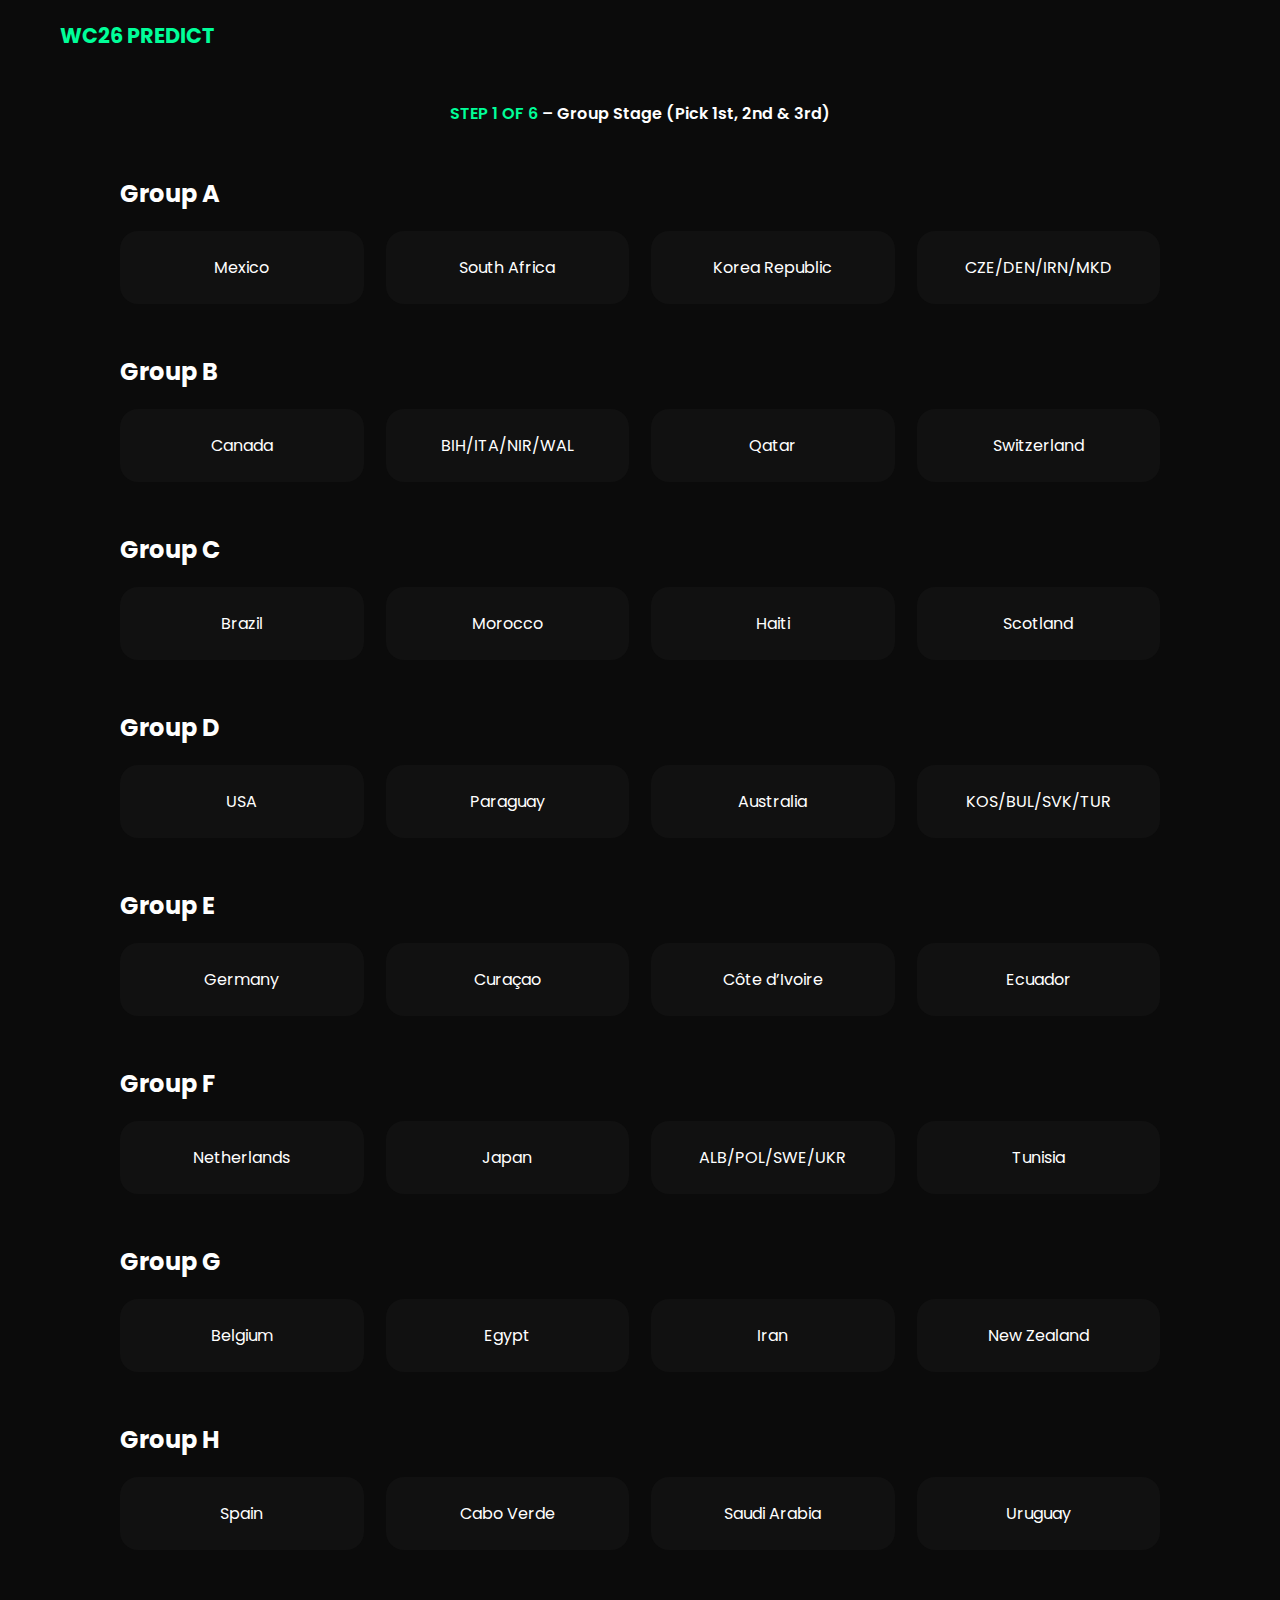
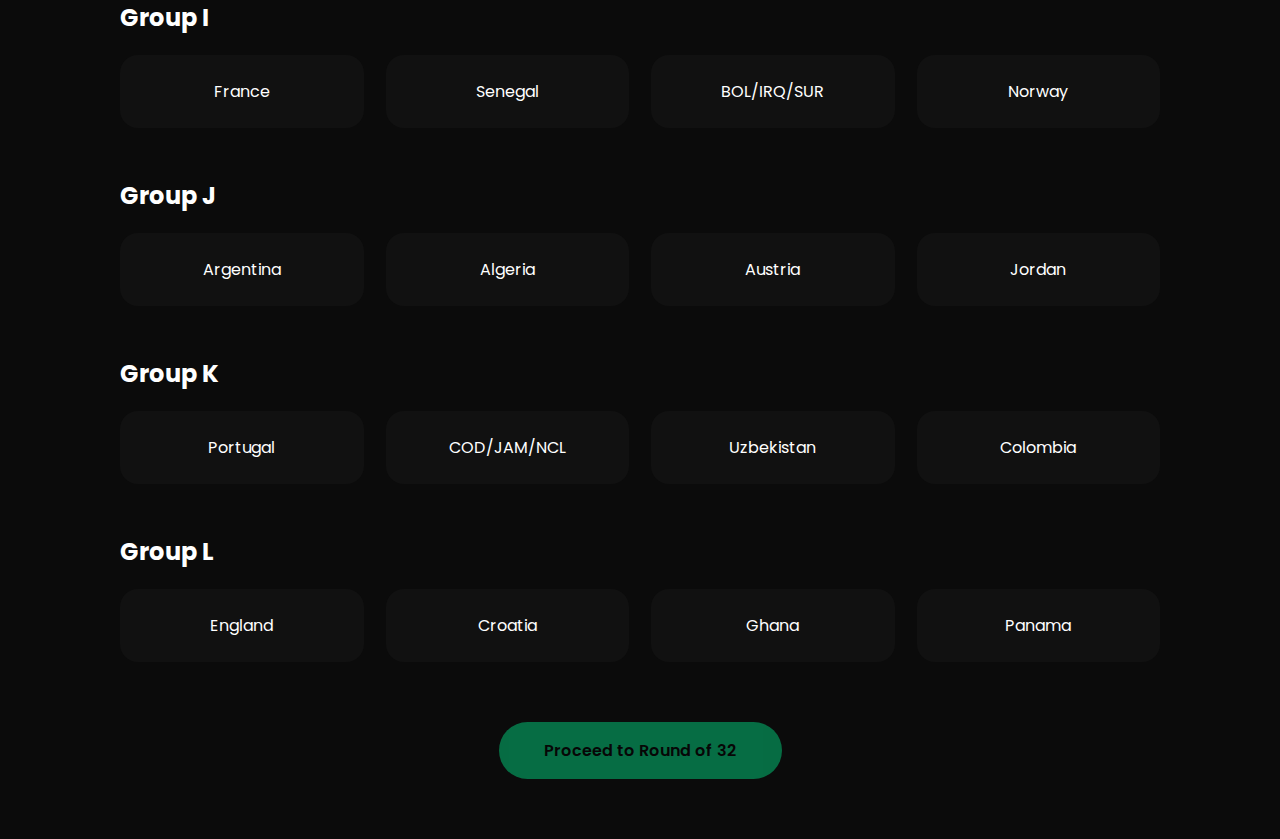
<file: index.html>
<!DOCTYPE html>
<html lang="en">
<head>
<meta charset="UTF-8">
<title>WC 2026 Group Predictions</title>
<meta name="viewport" content="width=device-width, initial-scale=1.0">

<link href="https://fonts.googleapis.com/css2?family=Poppins:wght@400;600;700&display=swap" rel="stylesheet">

<style>
*{
  margin:0; padding:0; box-sizing:border-box;
  font-family:'Poppins',sans-serif;
}

body{
  background:#0b0b0b;
  color:#fff;
}

nav{
  padding:20px 60px;
  background:#0b0b0b;
  position:sticky;
  top:0;
  z-index:10;
}

.logo{
  color:#00ff99;
  font-size:1.3rem;
  font-weight:700;
}

.progress{
  text-align:center;
  margin:30px 0;
  font-weight:600;
}
.progress span{ color:#00ff99; }

.group{
  max-width:1100px;
  margin:50px auto;
  padding:0 30px;
}

.group h2{ margin-bottom:20px; }

.teams{
  display:grid;
  grid-template-columns:repeat(auto-fit,minmax(220px,1fr));
  gap:22px;
}

.team{
  background:#111;
  padding:22px;
  border-radius:18px;
  text-align:center;
  cursor:pointer;
  position:relative;
  border:2px solid transparent;
  transition:0.3s;
}

.team:hover{ transform:translateY(-6px); }

.rank{
  position:absolute;
  top:12px;
  right:12px;
  padding:5px 10px;
  border-radius:20px;
  font-size:0.7rem;
  font-weight:600;
}

.first{
  border-color:#ffd700;
  box-shadow:0 0 15px #ffd700;
}
.first .rank{ background:#ffd700; color:#000; }

.second{
  border-color:#c0c0c0;
  box-shadow:0 0 15px #c0c0c0;
}
.second .rank{ background:#c0c0c0; color:#000; }

.third{
  border-color:#cd7f32;
  box-shadow:0 0 15px #cd7f32;
}
.third .rank{ background:#cd7f32; color:#000; }

.next-btn{
  display:block;
  margin:60px auto;
  padding:16px 45px;
  font-size:1rem;
  font-weight:600;
  background:#00ff99;
  color:#000;
  border:none;
  border-radius:40px;
  opacity:0.4;
  cursor:not-allowed;
  transition:0.3s;
}
.next-btn.active{
  opacity:1;
  cursor:pointer;
  box-shadow:0 0 20px #00ff99;
}
</style>
</head>

<body>

<nav>
  <div class="logo">WC26 PREDICT</div>
</nav>

<div class="progress">
  <span>STEP 1 OF 6</span> – Group Stage (Pick 1st, 2nd & 3rd)
</div>

<div id="groups"></div>

<button id="nextBtn" class="next-btn">Proceed to Round of 32</button>

<script>
const groupData={
A:["Mexico","South Africa","Korea Republic","CZE/DEN/IRN/MKD"],
B:["Canada","BIH/ITA/NIR/WAL","Qatar","Switzerland"],
C:["Brazil","Morocco","Haiti","Scotland"],
D:["USA","Paraguay","Australia","KOS/BUL/SVK/TUR"],
E:["Germany","Curaçao","Côte d’Ivoire","Ecuador"],
F:["Netherlands","Japan","ALB/POL/SWE/UKR","Tunisia"],
G:["Belgium","Egypt","Iran","New Zealand"],
H:["Spain","Cabo Verde","Saudi Arabia","Uruguay"],
I:["France","Senegal","BOL/IRQ/SUR","Norway"],
J:["Argentina","Algeria","Austria","Jordan"],
K:["Portugal","COD/JAM/NCL","Uzbekistan","Colombia"],
L:["England","Croatia","Ghana","Panama"]
};

const container=document.getElementById("groups");

Object.entries(groupData).forEach(([group,teams])=>{
  const section=document.createElement("div");
  section.className="group";
  section.dataset.group=group;
  section.dataset.complete=false;
  section.innerHTML=`<h2>Group ${group}</h2><div class="teams"></div>`;
  const box=section.querySelector(".teams");

  const ranks={ first:null, second:null, third:null };

  teams.forEach(team=>{
    const card=document.createElement("div");
    card.className="team";
    card.innerHTML=`<div>${team}</div>`;

    card.onclick=()=>{
      if(!ranks.first){
        assign(card,"first","1st");
      }else if(!ranks.second && card!==ranks.first){
        assign(card,"second","2nd");
      }else if(!ranks.third && card!==ranks.first && card!==ranks.second){
        assign(card,"third","3rd");
      }else{
        reset(card);
      }
      section.dataset.complete=Object.values(ranks).every(v=>v);
      checkAll();
    };

    function assign(el,rank,label){
      if(ranks[rank]) reset(ranks[rank]);
      el.classList.add(rank);
      el.insertAdjacentHTML("beforeend",`<div class="rank">${label}</div>`);
      ranks[rank]=el;
    }

    function reset(el){
      ["first","second","third"].forEach(r=>{
        if(ranks[r]===el) ranks[r]=null;
      });
      el.className="team";
      const badge=el.querySelector(".rank");
      if(badge) badge.remove();
    }

    box.appendChild(card);
  });

  container.appendChild(section);
});

function checkAll(){
  const completed=document.querySelectorAll('[data-complete="true"]').length;
  const btn=document.getElementById("nextBtn");
  if(completed===12){
    btn.classList.add("active");
    btn.disabled=false;
  }
}
</script>

</body>
</html>
</file>
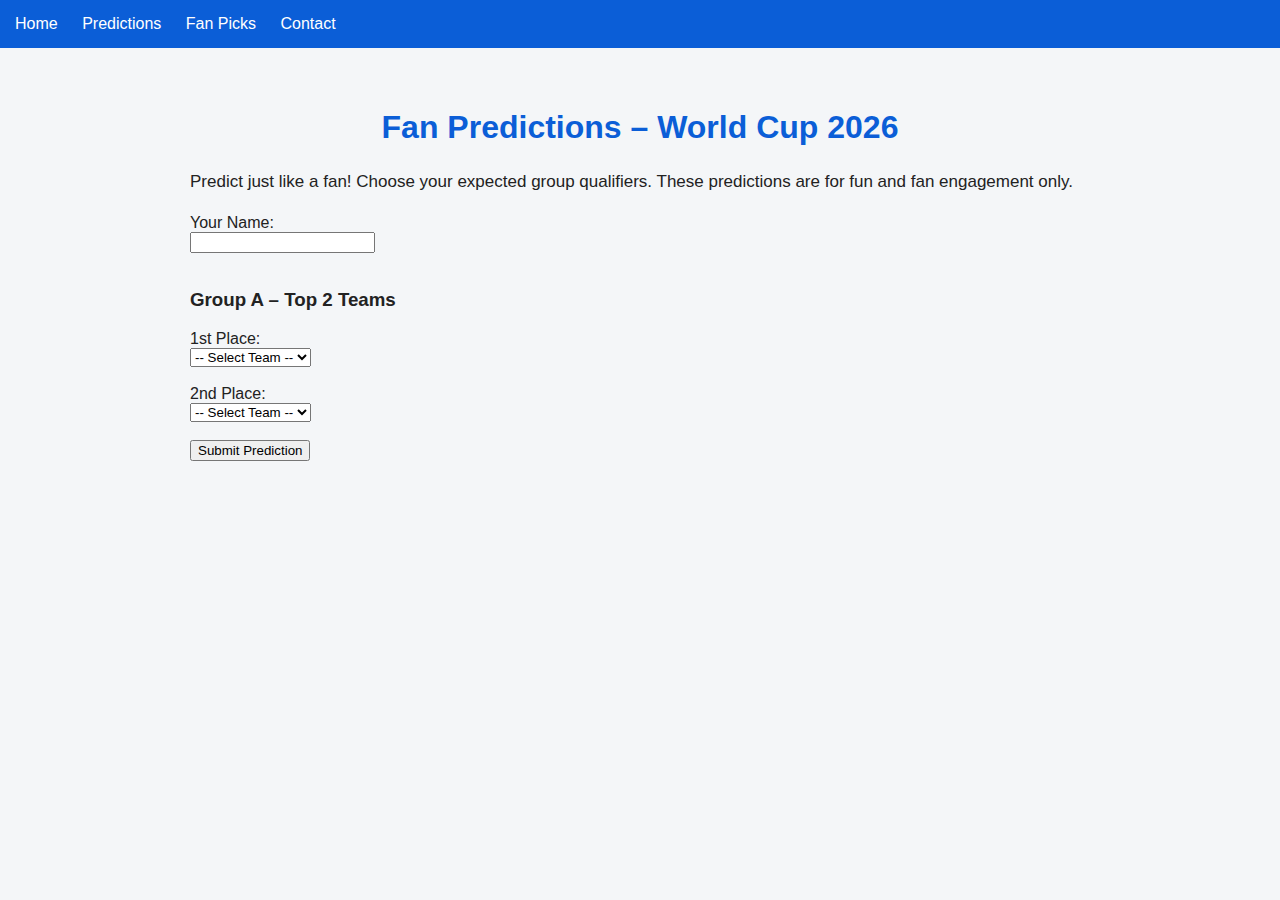
<file: fan-prediction.html>
<!DOCTYPE html>
<html lang="en">
<head>
    <meta charset="UTF-8">
    <title>Fan Predictions | WC2026 Hub</title>
    <meta name="viewport" content="width=device-width, initial-scale=1.0">
    <link rel="stylesheet" href="style.css">
</head>
<body>

    <nav style="background:#0b5ed7; padding:15px;">
        <a href="index.html" style="color:white; margin-right:20px; text-decoration:none;">Home</a>
        <a href="predictions.html" style="color:white; margin-right:20px; text-decoration:none;">Predictions</a>
        <a href="fan-prediction.html" style="color:white; margin-right:20px; text-decoration:none;">Fan Picks</a>
        <a href="contact.html" style="color:white; text-decoration:none;">Contact</a>
    </nav>

    <div class="container">

        <h1>Fan Predictions – World Cup 2026</h1>

        <p>
            Predict just like a fan! Choose your expected group qualifiers.
            These predictions are for fun and fan engagement only.
        </p>

        <form id="predictionForm">

            <label>Your Name:</label><br>
            <input type="text" id="username" required><br><br>

            <h3>Group A – Top 2 Teams</h3>

            <label>1st Place:</label><br>
            <select id="groupA1" required>
                <option value="">-- Select Team --</option>
                <option>Argentina</option>
                <option>France</option>
                <option>Brazil</option>
                <option>Germany</option>
            </select><br><br>

            <label>2nd Place:</label><br>
            <select id="groupA2" required>
                <option value="">-- Select Team --</option>
                <option>Argentina</option>
                <option>France</option>
                <option>Brazil</option>
                <option>Germany</option>
            </select><br><br>

            <button type="submit">Submit Prediction</button>

        </form>

        <p id="result" style="margin-top:20px; font-weight:bold;"></p>

    </div>

    <script>
        document.getElementById("predictionForm").addEventListener("submit", function(e) {
            e.preventDefault();

            const name = document.getElementById("username").value;
            const team1 = document.getElementById("groupA1").value;
            const team2 = document.getElementById("groupA2").value;

            if (team1 === team2) {
                alert("Please choose two different teams.");
                return;
            }

            localStorage.setItem("fanName", name);
            localStorage.setItem("groupA", team1 + ", " + team2);

            document.getElementById("result").innerText =
                "Thanks " + name + "! Your Group A prediction has been saved.";
        });
    </script>
    <!-- redeploy -->

</body>
</html>
</file>
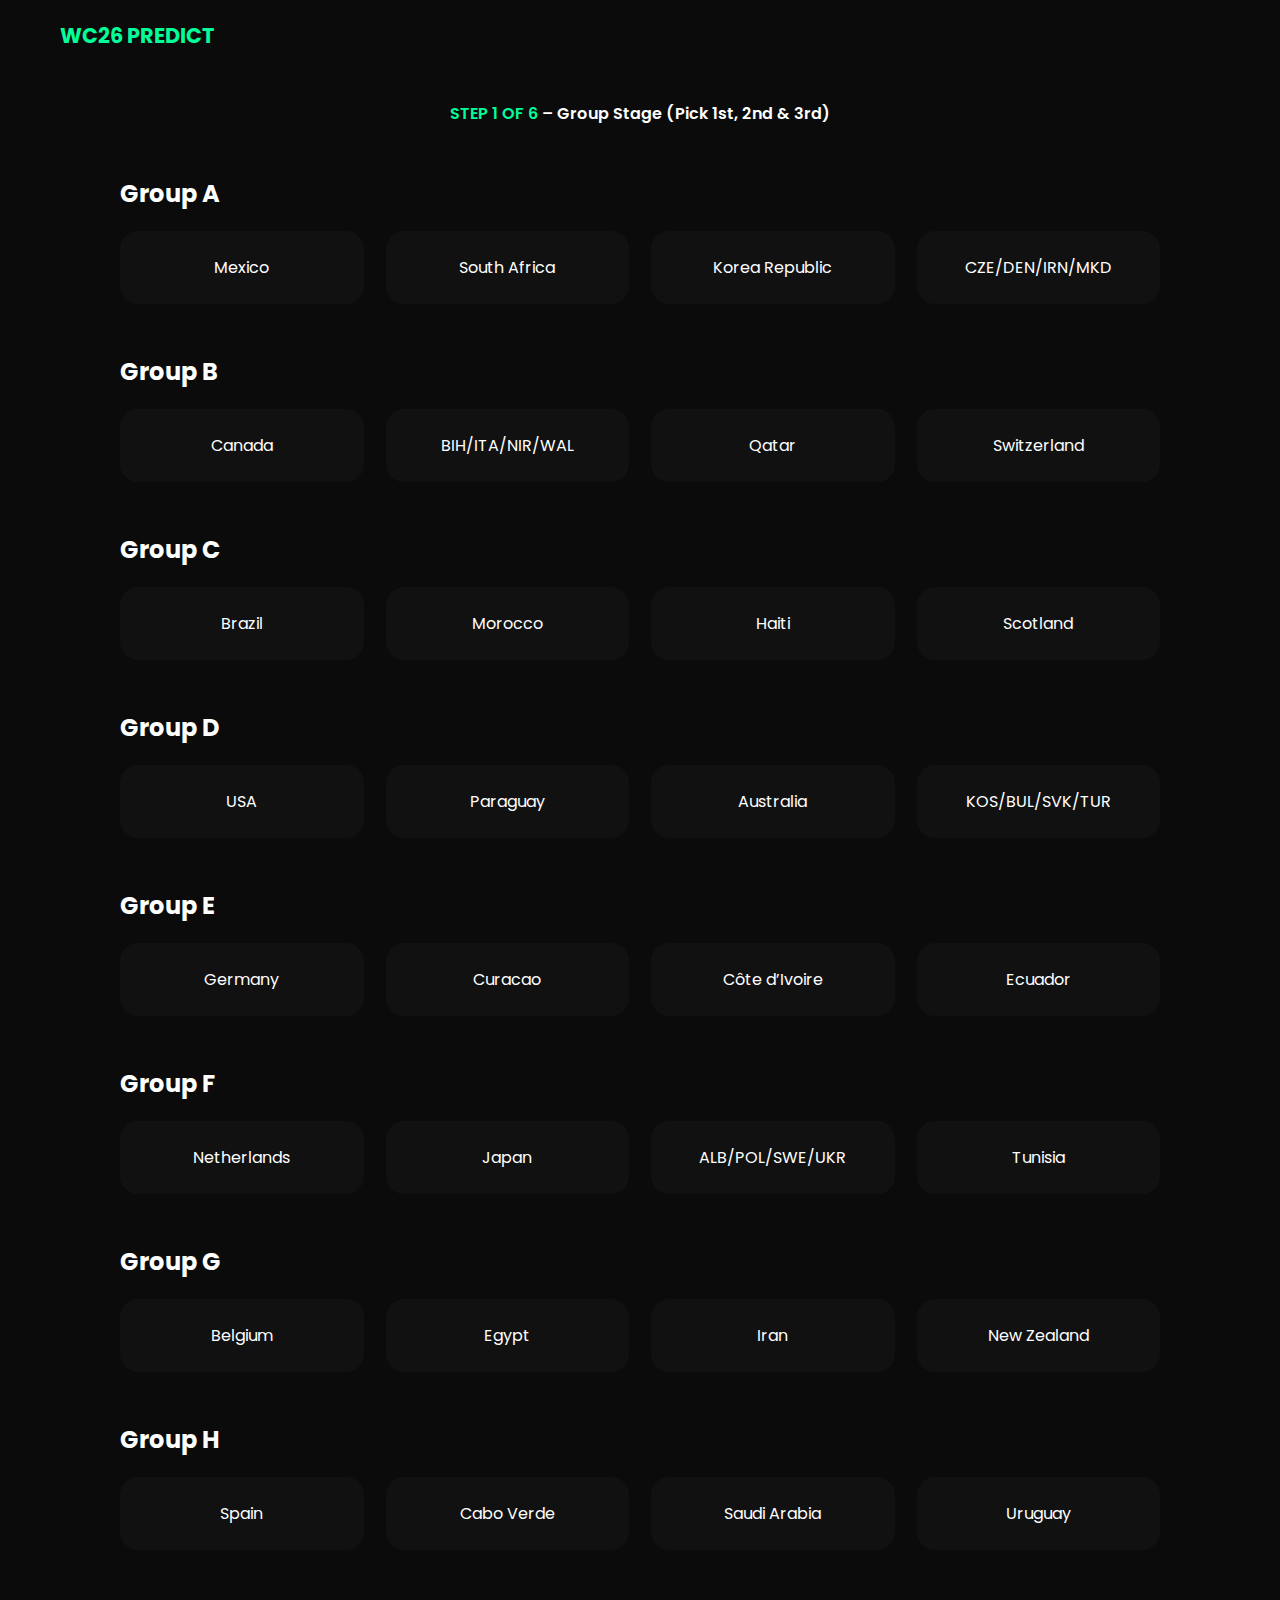
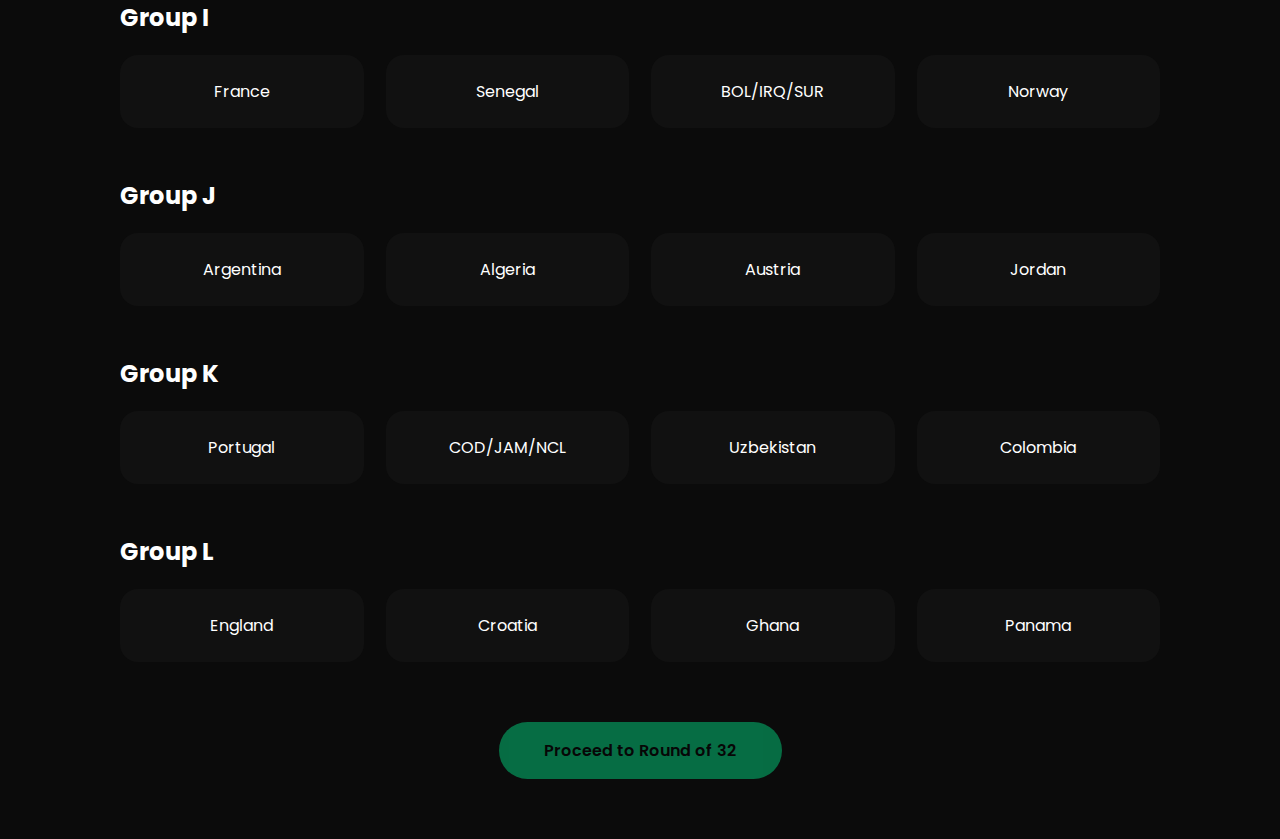
<file: group.html>
<!DOCTYPE html>
<html lang="en">
<head>
<meta charset="UTF-8">
<title>WC 2026 Group Predictions</title>
<meta name="viewport" content="width=device-width, initial-scale=1.0">
<link href="https://fonts.googleapis.com/css2?family=Poppins:wght@400;600;700&display=swap" rel="stylesheet">
<style>
*{margin:0;padding:0;box-sizing:border-box;font-family:'Poppins',sans-serif;}
body{background:#0b0b0b;color:#fff;}
nav{padding:20px 60px;background:#0b0b0b;position:sticky;top:0;z-index:10;}
.logo{color:#00ff99;font-size:1.3rem;font-weight:700;}
.progress{text-align:center;margin:30px 0;font-weight:600;}
.progress span{color:#00ff99;}
.group{max-width:1100px;margin:50px auto;padding:0 30px;}
.group h2{margin-bottom:20px;}
.teams{display:grid;grid-template-columns:repeat(auto-fit,minmax(220px,1fr));gap:22px;}
.team{background:#111;padding:22px;border-radius:18px;text-align:center;cursor:pointer;position:relative;border:2px solid transparent;transition:0.3s;}
.team:hover{transform:translateY(-6px);}
.rank{position:absolute;top:12px;right:12px;padding:5px 10px;border-radius:20px;font-size:0.7rem;font-weight:600;}
.first{border-color:#ffd700;box-shadow:0 0 15px #ffd700;}
.first .rank{background:#ffd700;color:#000;}
.second{border-color:#c0c0c0;box-shadow:0 0 15px #c0c0c0;}
.second .rank{background:#c0c0c0;color:#000;}
.third{border-color:#cd7f32;box-shadow:0 0 15px #cd7f32;}
.third .rank{background:#cd7f32;color:#000;}
.third.disabled{opacity:0.5;pointer-events:none;}
.next-btn{display:block;margin:60px auto;padding:16px 45px;font-size:1rem;font-weight:600;background:#00ff99;color:#000;border:none;border-radius:40px;opacity:0.4;cursor:not-allowed;transition:0.3s;}
.next-btn.active{opacity:1;cursor:pointer;box-shadow:0 0 20px #00ff99;}
</style>
</head>
<body>
<nav>
  <div class="logo">WC26 PREDICT</div>
</nav>
<div class="progress"><span>STEP 1 OF 6</span> – Group Stage (Pick 1st, 2nd & 3rd)</div>
<div id="groups"></div>
<button id="nextBtn" class="next-btn">Proceed to Round of 32</button>

<script>
const groupData={
A:["Mexico","South Africa","Korea Republic","CZE/DEN/IRN/MKD"],
B:["Canada","BIH/ITA/NIR/WAL","Qatar","Switzerland"],
C:["Brazil","Morocco","Haiti","Scotland"],
D:["USA","Paraguay","Australia","KOS/BUL/SVK/TUR"],
E:["Germany","Curacao","Côte d’Ivoire","Ecuador"],
F:["Netherlands","Japan","ALB/POL/SWE/UKR","Tunisia"],
G:["Belgium","Egypt","Iran","New Zealand"],
H:["Spain","Cabo Verde","Saudi Arabia","Uruguay"],
I:["France","Senegal","BOL/IRQ/SUR","Norway"],
J:["Argentina","Algeria","Austria","Jordan"],
K:["Portugal","COD/JAM/NCL","Uzbekistan","Colombia"],
L:["England","Croatia","Ghana","Panama"]
};

const container=document.getElementById("groups");
let thirdPlaceSelections = [];

Object.entries(groupData).forEach(([group,teams])=>{
  const section=document.createElement("div");
  section.className="group";
  section.dataset.group=group;
  section.dataset.complete=false;
  section.innerHTML=`<h2>Group ${group}</h2><div class="teams"></div>`;
  const box=section.querySelector(".teams");
  const ranks={ first:null, second:null, third:null };

  teams.forEach(team=>{
    const card=document.createElement("div");
    card.className="team";
    card.innerHTML=`<div>${team}</div>`;
    card.onclick=()=>{
      if(!ranks.first){
        assign(card,"first","1st");
      }else if(!ranks.second && card!==ranks.first){
        assign(card,"second","2nd");
      }else if(!ranks.third && card!==ranks.first && card!==ranks.second){
        if(thirdPlaceSelections.length < 8){
          assign(card,"third","3rd");
          thirdPlaceSelections.push(card);
          updateThirdDisabled();
        } else {
          alert("Only 8 third-place teams can be selected across all groups.");
        }
      }else{
        reset(card);
      }
      section.dataset.complete=Object.values(ranks).every(v=>v);
      checkAll();
    };

    function assign(el,rank,label){
      if(ranks[rank]) reset(ranks[rank]);
      el.classList.add(rank);
      el.insertAdjacentHTML("beforeend",`<div class="rank">${label}</div>`);
      ranks[rank]=el;
    }

    function reset(el){
      ["first","second","third"].forEach(r=>{
        if(ranks[r]===el) ranks[r]=null;
      });
      if(el.classList.contains("third")){
        const index = thirdPlaceSelections.indexOf(el);
        if(index > -1) thirdPlaceSelections.splice(index,1);
        updateThirdDisabled();
      }
      el.className="team";
      const badge=el.querySelector(".rank");
      if(badge) badge.remove();
    }

    box.appendChild(card);
  });

  container.appendChild(section);
});

function updateThirdDisabled(){
  document.querySelectorAll('.team.third').forEach(card=>{
    card.classList.remove('disabled');
  });
  if(thirdPlaceSelections.length >= 8){
    document.querySelectorAll('.team:not(.third)').forEach(card=>{
      if(!card.classList.contains('first') && !card.classList.contains('second')){
        card.classList.add('disabled');
      }
    });
  }
}

function checkAll(){
  const completed=document.querySelectorAll('[data-complete="true"]').length;
  const btn=document.getElementById("nextBtn");
  if(completed===12 && thirdPlaceSelections.length===8){
    btn.classList.add("active");
    btn.disabled=false;
  } else {
    btn.classList.remove("active");
    btn.disabled=true;
  }
}
</script>
</body>
</html>
</file>
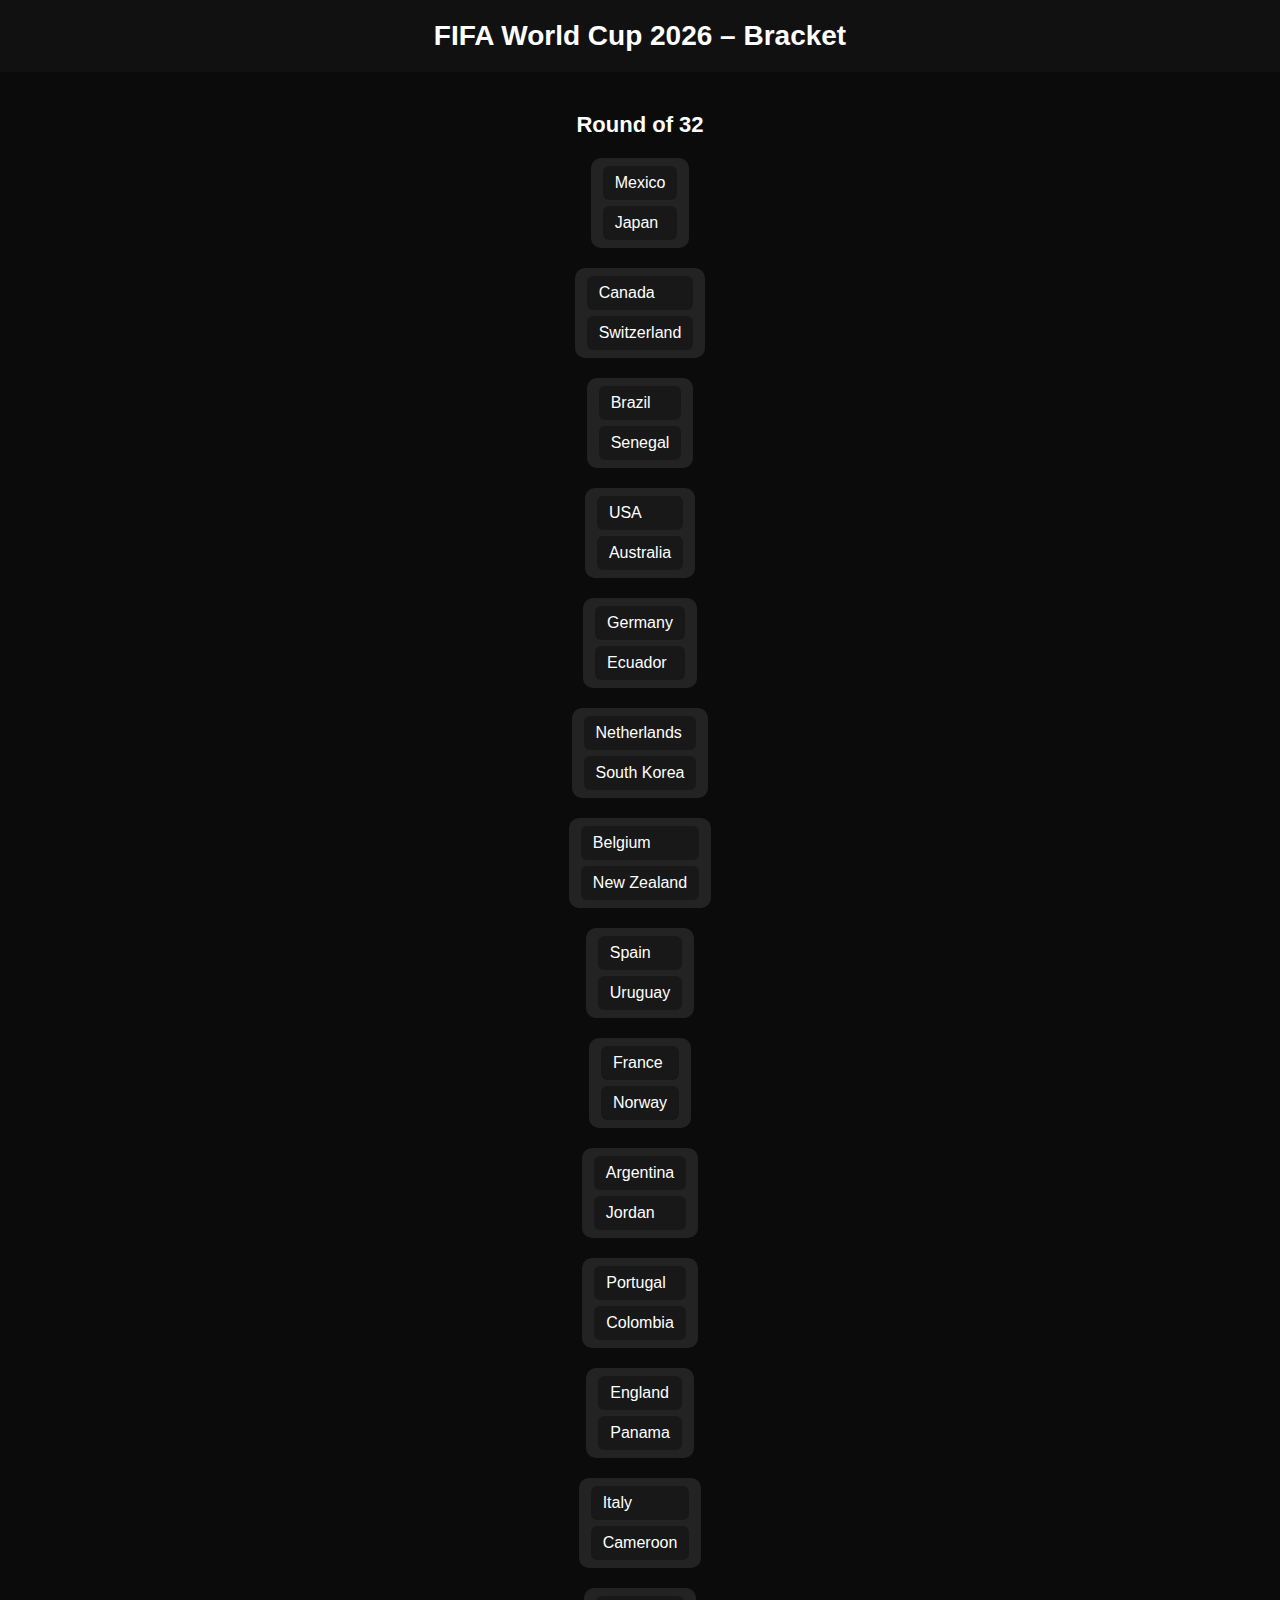
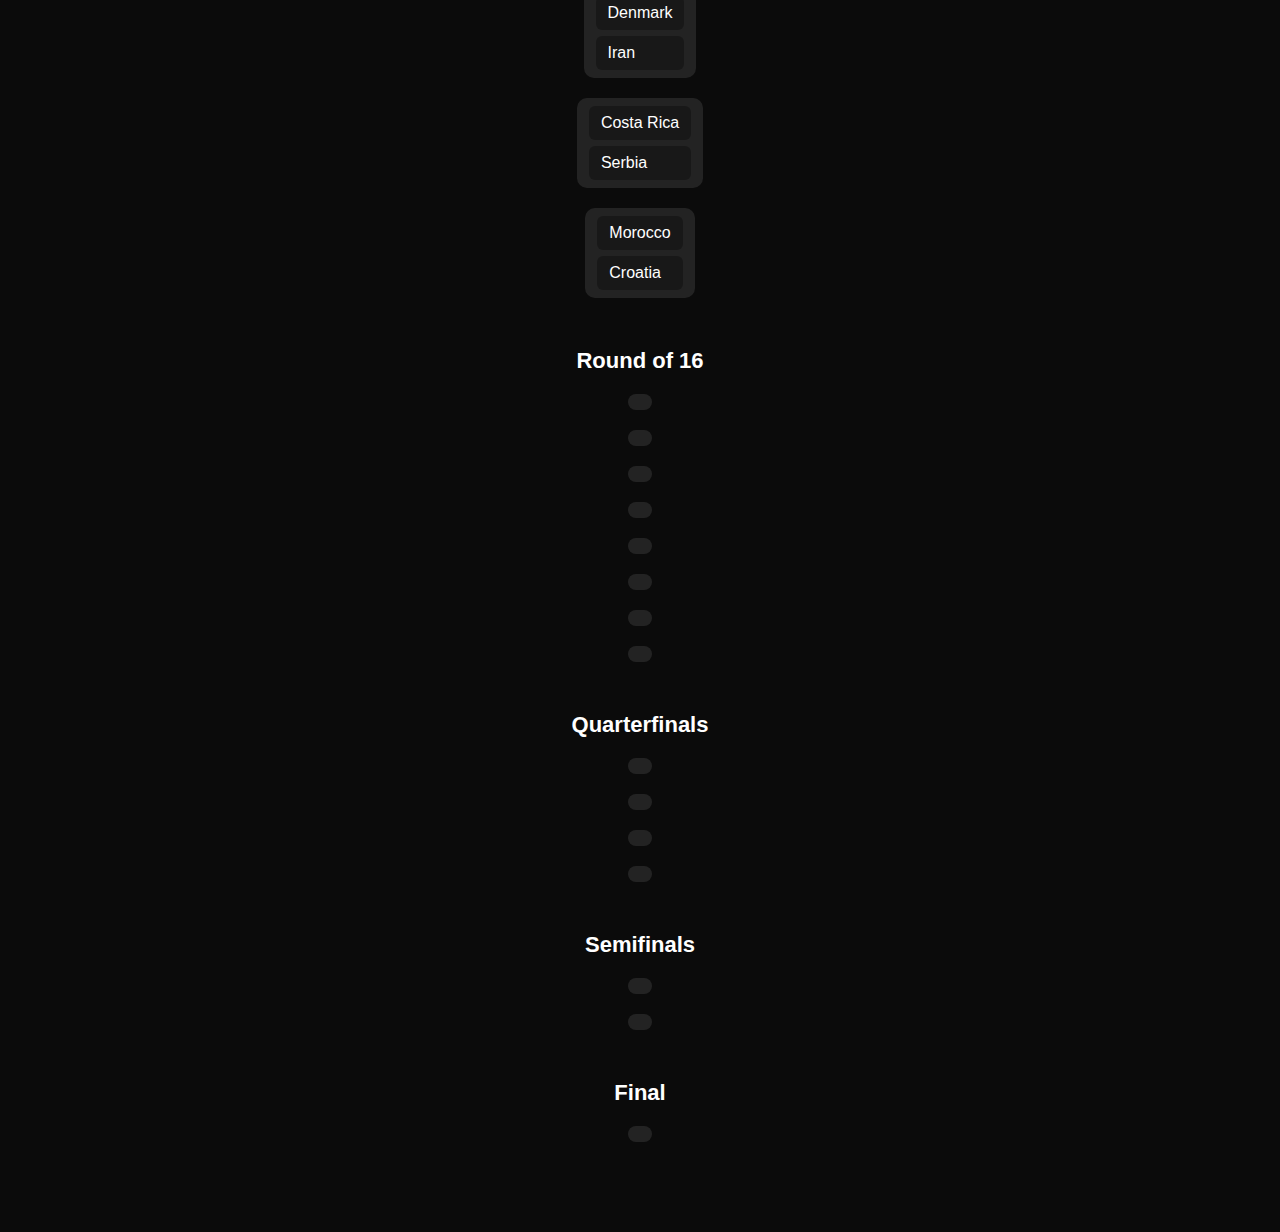
<file: knockouts.html>
<!DOCTYPE html>
<html lang="en">
<head>
<meta charset="UTF-8">
<title>FIFA World Cup 2026 – Knockouts</title>
<meta name="viewport" content="width=device-width, initial-scale=1.0">

<style>
body{
  margin:0;
  font-family:"Segoe UI",Arial,sans-serif;
  background:radial-gradient(circle at top,#0b1d2a,#020b12);
  color:#fff;
}
header{
  text-align:center;
  padding:22px;
  font-size:28px;
  font-weight:800;
  background:linear-gradient(90deg,#0f2027,#203a43,#2c5364);
}
.section{
  max-width:1200px;
  margin:30px auto;
  padding:0 15px;
}
.round-title{
  text-align:center;
  font-size:22px;
  margin:25px 0 15px;
  font-weight:700;
}
.grid{
  display:grid;
  grid-template-columns:repeat(auto-fit,minmax(260px,1fr));
  gap:20px;
}
.match{
  background:rgba(255,255,255,.06);
  border-radius:14px;
  overflow:hidden;
}
.team{
  padding:14px;
  cursor:pointer;
  transition:.25s;
}
.team:hover{background:rgba(0,255,153,.2);}
.team.selected{
  background:linear-gradient(90deg,#00c853,#64dd17);
  color:#000;
  font-weight:800;
}
.vs{
  text-align:center;
  font-size:13px;
  opacity:.6;
}
.winner-card{
  margin-top:40px;
  text-align:center;
  padding:30px;
  border-radius:20px;
  background:linear-gradient(135deg,#ffd700,#ffb300);
  color:#000;
  font-size:26px;
  font-weight:900;
  display:none;
}
</style>
</head>

<body>

<header>FIFA World Cup 2026 – Knockouts</header>

<div class="section">

  <div class="round-title">Quarter-finals</div>
  <div class="grid" id="qf"></div>

  <div class="round-title">Semi-finals</div>
  <div class="grid" id="sf"></div>

  <div class="round-title">Final</div>
  <div class="grid" id="final"></div>

  <div class="winner-card" id="winnerCard">
    🏆 World Cup 2026 Winner  
    <div id="winnerName"></div>
  </div>
</div>

<script>
const r16 = JSON.parse(localStorage.getItem("wc2026_r16"));
if(!r16 || r16.length!==8){
  alert("Round of 16 not completed");
  window.location.href="round16.html";
}

// ✅ Quarter-finals official pairs
const qfMatches = [
  r16[0], r16[3], // QF1
  r16[1], r16[2], // QF2
  r16[4], r16[5], // QF3
  r16[6], r16[7]  // QF4
];

let qfWinners=[], sfWinners=[], finalWinners=[];

// Generic round builder
function buildRound(containerId, matches, winnersArray, nextContainerId, nextArray){
  const container = document.getElementById(containerId);
  container.innerHTML = "";

  for(let i=0;i<matches.length;i+=2){
    const match = document.createElement("div");
    match.className="match";

    const t1 = document.createElement("div");
    const t2 = document.createElement("div");
    const vs = document.createElement("div");
    t1.className=t2.className="team";
    vs.className="vs"; vs.textContent="VS";
    t1.textContent=matches[i];
    t2.textContent=matches[i+1];

    t1.onclick=()=>pickWinner(t1,t2,matches[i],winnersArray,nextContainerId,nextArray);
    t2.onclick=()=>pickWinner(t2,t1,matches[i+1],winnersArray,nextContainerId,nextArray);

    match.append(t1,vs,t2);
    container.appendChild(match);
  }
}

function pickWinner(sel,other,team,winnersArray,nextContainer,nextArray){
  if(sel.classList.contains("selected")) return;
  sel.classList.add("selected");
  other.classList.remove("selected");

  winnersArray.push(team);

  if(nextContainer && winnersArray.length === winnersArray.capacity || winnersArray.length === winnersArray.capacity){
    // Build next round
    if(nextArray){
      buildRound(nextContainer,nextArray, nextContainer==="sf"? sfWinners: finalWinners, nextContainer==="sf"?"final":null, nextContainer==="sf"? finalWinners: null);
    }
  }

  if(winnersArray===qfWinners && qfWinners.length===4){
    buildRound("sf", qfWinners, sfWinners, "final", finalWinners);
  }
  if(sfWinners.length===2){
    buildRound("final", sfWinners, finalWinners, null, null);
  }
  if(finalWinners.length===1){
    document.getElementById("winnerCard").style.display="block";
    document.getElementById("winnerName").textContent=finalWinners[0];
  }
}

// Start Quarter-finals
buildRound("qf", qfMatches, qfWinners, "sf", null);

</script>

</body>
</html>
</file>
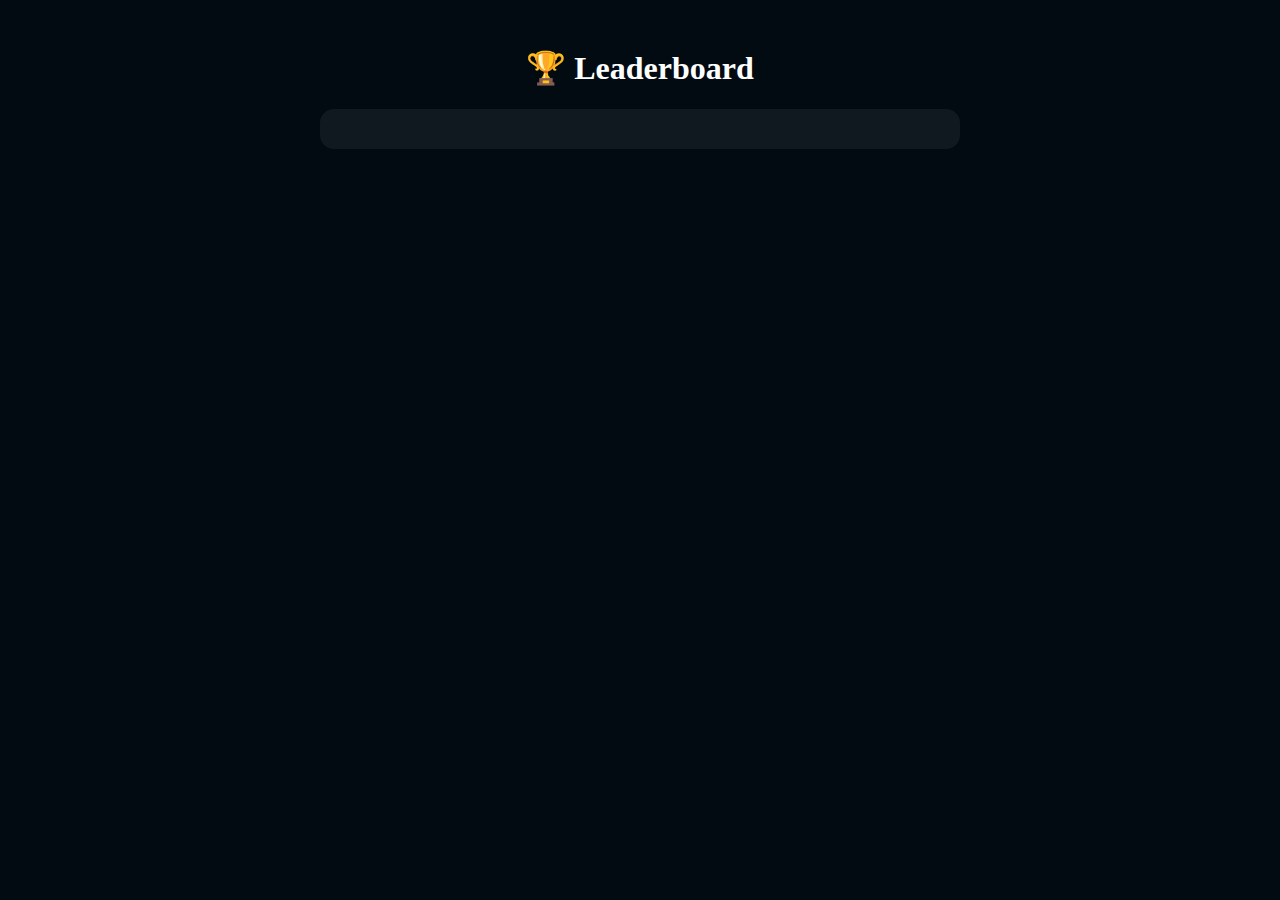
<file: leaderboard.html>
<!DOCTYPE html>
<html>
<head>
<title>Leaderboard</title>
<meta name="viewport" content="width=device-width, initial-scale=1">
<style>
body{
  background:#020b12;
  color:#fff;
  font-family:Segoe UI;
  padding:20px;
}
h1{text-align:center;}
.card{
  max-width:600px;
  margin:20px auto;
  background:rgba(255,255,255,.06);
  padding:20px;
  border-radius:14px;
}
.row{
  display:flex;
  justify-content:space-between;
  padding:10px 0;
  border-bottom:1px solid rgba(255,255,255,.1);
}
</style>
</head>
<body>

<h1>🏆 Leaderboard</h1>
<div class="card" id="board"></div>

<script>
const board = document.getElementById("board");
const data = JSON.parse(localStorage.getItem("wc_leaderboard")) || [];

data.sort((a,b)=>b.points-a.points);

data.forEach((u,i)=>{
  board.innerHTML += `
    <div class="row">
      <span>#${i+1} ${u.name}</span>
      <strong>${u.points} pts</strong>
    </div>`;
});
</script>

</body>
</html>
</file>
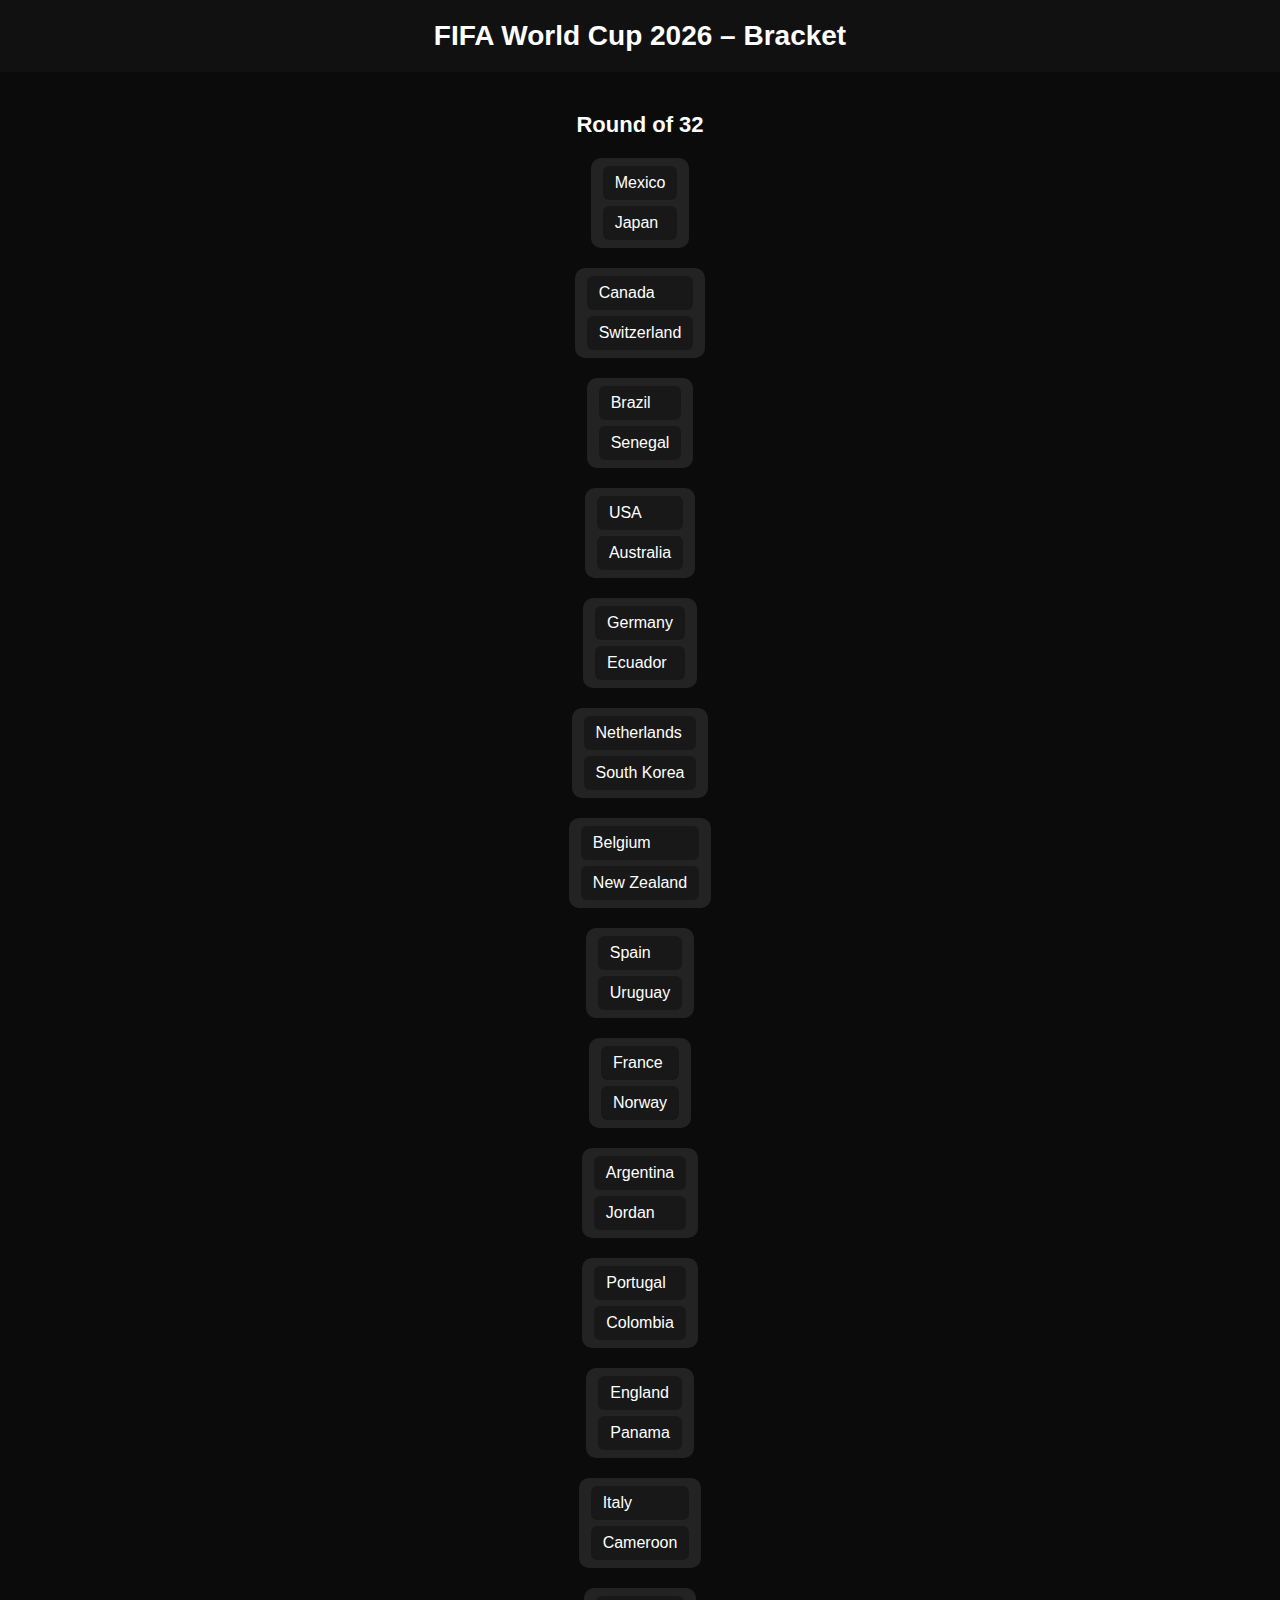
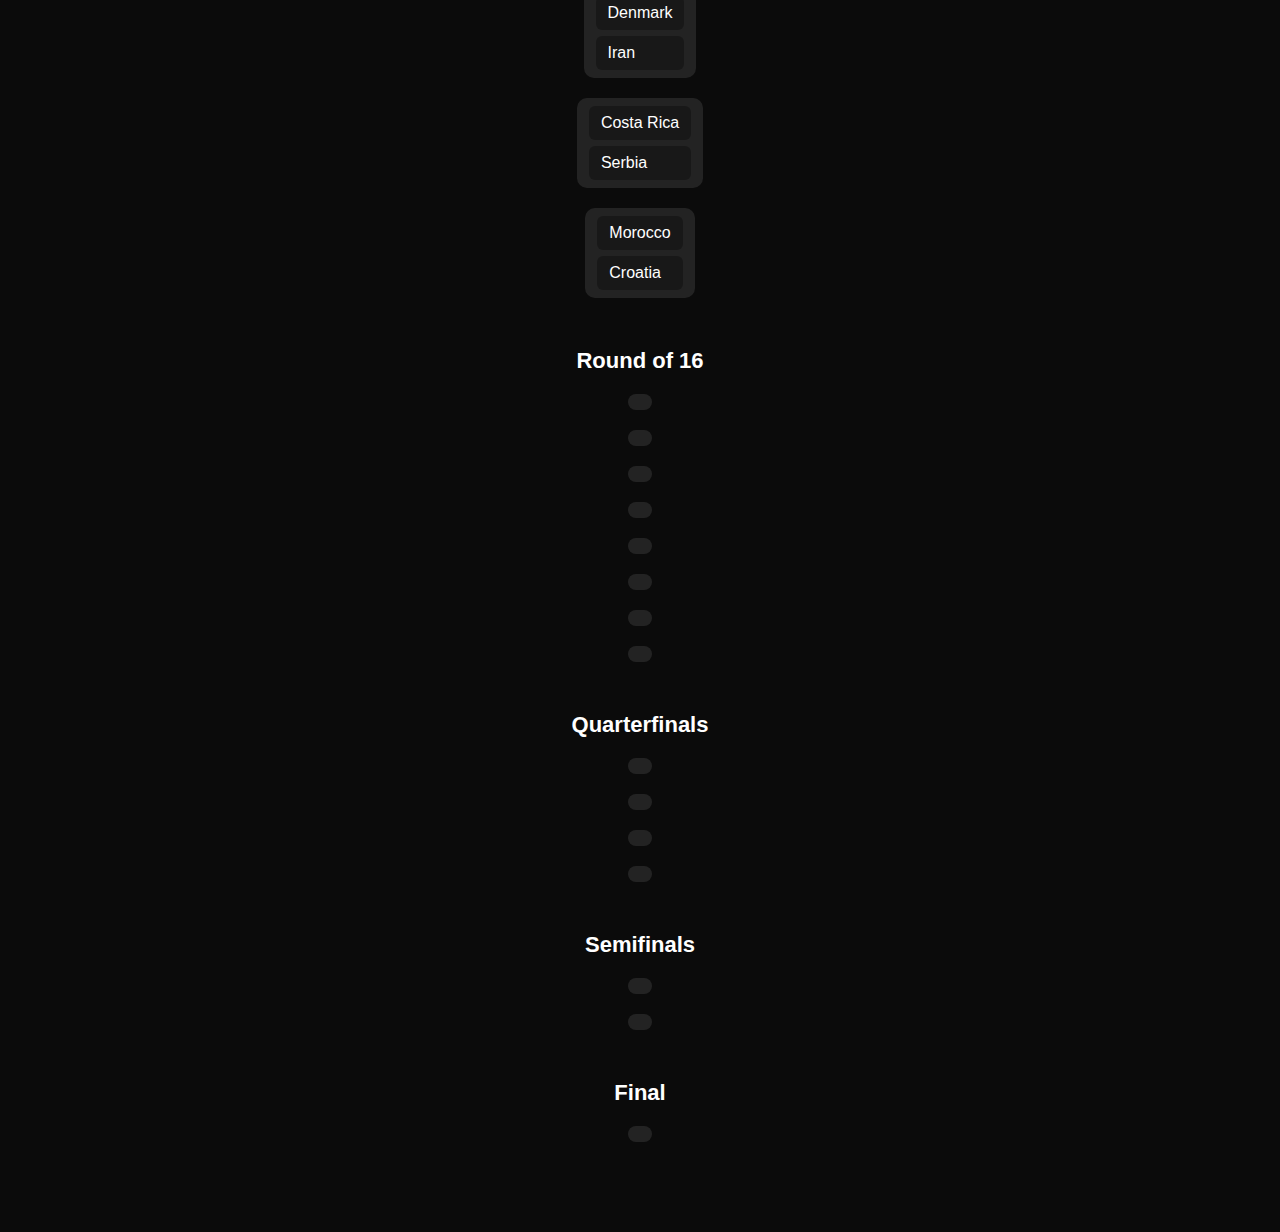
<file: quarterfinals.html>
<!DOCTYPE html>
<html lang="en">
<head>
<meta charset="UTF-8">
<title>FIFA World Cup 2026 – Quarter-finals</title>
<meta name="viewport" content="width=device-width, initial-scale=1.0">

<style>
body{
  margin:0;
  font-family:"Segoe UI",Arial,sans-serif;
  background:radial-gradient(circle at top,#0b1d2a,#020b12);
  color:#fff;
}
header{
  text-align:center;
  padding:22px;
  font-size:28px;
  font-weight:800;
  background:linear-gradient(90deg,#0f2027,#203a43,#2c5364);
}
.section{
  max-width:1100px;
  margin:30px auto;
  padding:0 15px;
}
.grid{
  display:grid;
  grid-template-columns:repeat(auto-fit,minmax(260px,1fr));
  gap:20px;
}
.match{
  background:rgba(255,255,255,.06);
  border-radius:14px;
  overflow:hidden;
}
.team{
  padding:14px;
  cursor:pointer;
}
.team.selected{
  background:linear-gradient(90deg,#00c853,#64dd17);
  color:#000;
  font-weight:800;
}
.vs{text-align:center;opacity:.6;font-size:13px;}
</style>
</head>

<body>

<header>FIFA World Cup 2026 – Quarter-finals</header>

<div class="section">
  <div class="grid" id="qf"></div>
  <div class="grid" id="sf"></div>
  <div class="grid" id="final"></div>
  <div class="winner-card" id="winnerCard" style="display:none;text-align:center;padding:30px;border-radius:20px;background:linear-gradient(135deg,#ffd700,#ffb300);color:#000;font-size:26px;font-weight:900;">
    🏆 World Cup 2026 Winner
    <div id="winnerName"></div>
  </div>
</div>

<script>
const r16 = JSON.parse(localStorage.getItem("wc2026_r16"));
if(!r16 || r16.length !== 8){
  alert("Round of 16 not completed");
  window.location.href="round16.html";
}

// ✅ Official Quarter-final pairs
const qfMatches = [
  r16[0], r16[3], // QF1
  r16[1], r16[2], // QF2
  r16[4], r16[5], // QF3
  r16[6], r16[7]  // QF4
];

let qfWinners = [], sfWinners = [], finalWinners = [];

// Build round function
function buildRound(containerId, matches, winnerArray, nextContainerId, nextArray){
  const container = document.getElementById(containerId);
  container.innerHTML = "";

  for(let i=0;i<matches.length;i+=2){
    const match = document.createElement("div");
    match.className="match";

    const t1 = document.createElement("div");
    const t2 = document.createElement("div");
    const vs = document.createElement("div");
    t1.className=t2.className="team";
    vs.className="vs"; vs.textContent="VS";
    t1.textContent=matches[i];
    t2.textContent=matches[i+1];

    t1.onclick=()=>pick(t1,t2,matches[i],winnerArray,nextContainerId,nextArray);
    t2.onclick=()=>pick(t2,t1,matches[i+1],winnerArray,nextContainerId,nextArray);

    match.append(t1,vs,t2);
    container.appendChild(match);
  }
}

function pick(sel,other,team,winnerArray,nextContainer,nextArray){
  if(sel.classList.contains("selected")) return;

  sel.classList.add("selected");
  other.classList.remove("selected");

  winnerArray.push(team);

  if(winnerArray.length === winnerArray.length){}

  // If current round finished → build next
  if(winnerArray.length === winnerArray.capacity || winnerArray.length === 4 && nextContainer){
    localStorage.setItem("wc2026_qf",JSON.stringify(winnerArray));

    if(nextContainer){
      buildRound(nextContainer,nextArray || winnerArray, sfWinners, "final", finalWinners);
    }
  }

  // If final 2 selected → show winner
  if(finalWinners.length===2){
    buildRound("final",finalWinners,finalWinners,null,null);
    document.getElementById("winnerCard").style.display="block";
    document.getElementById("winnerName").textContent = finalWinners[0];
  }
}

// Start QF
buildRound("qf", qfMatches, qfWinners, "sf", sfWinners);
</script>

</body>
</html>
</file>
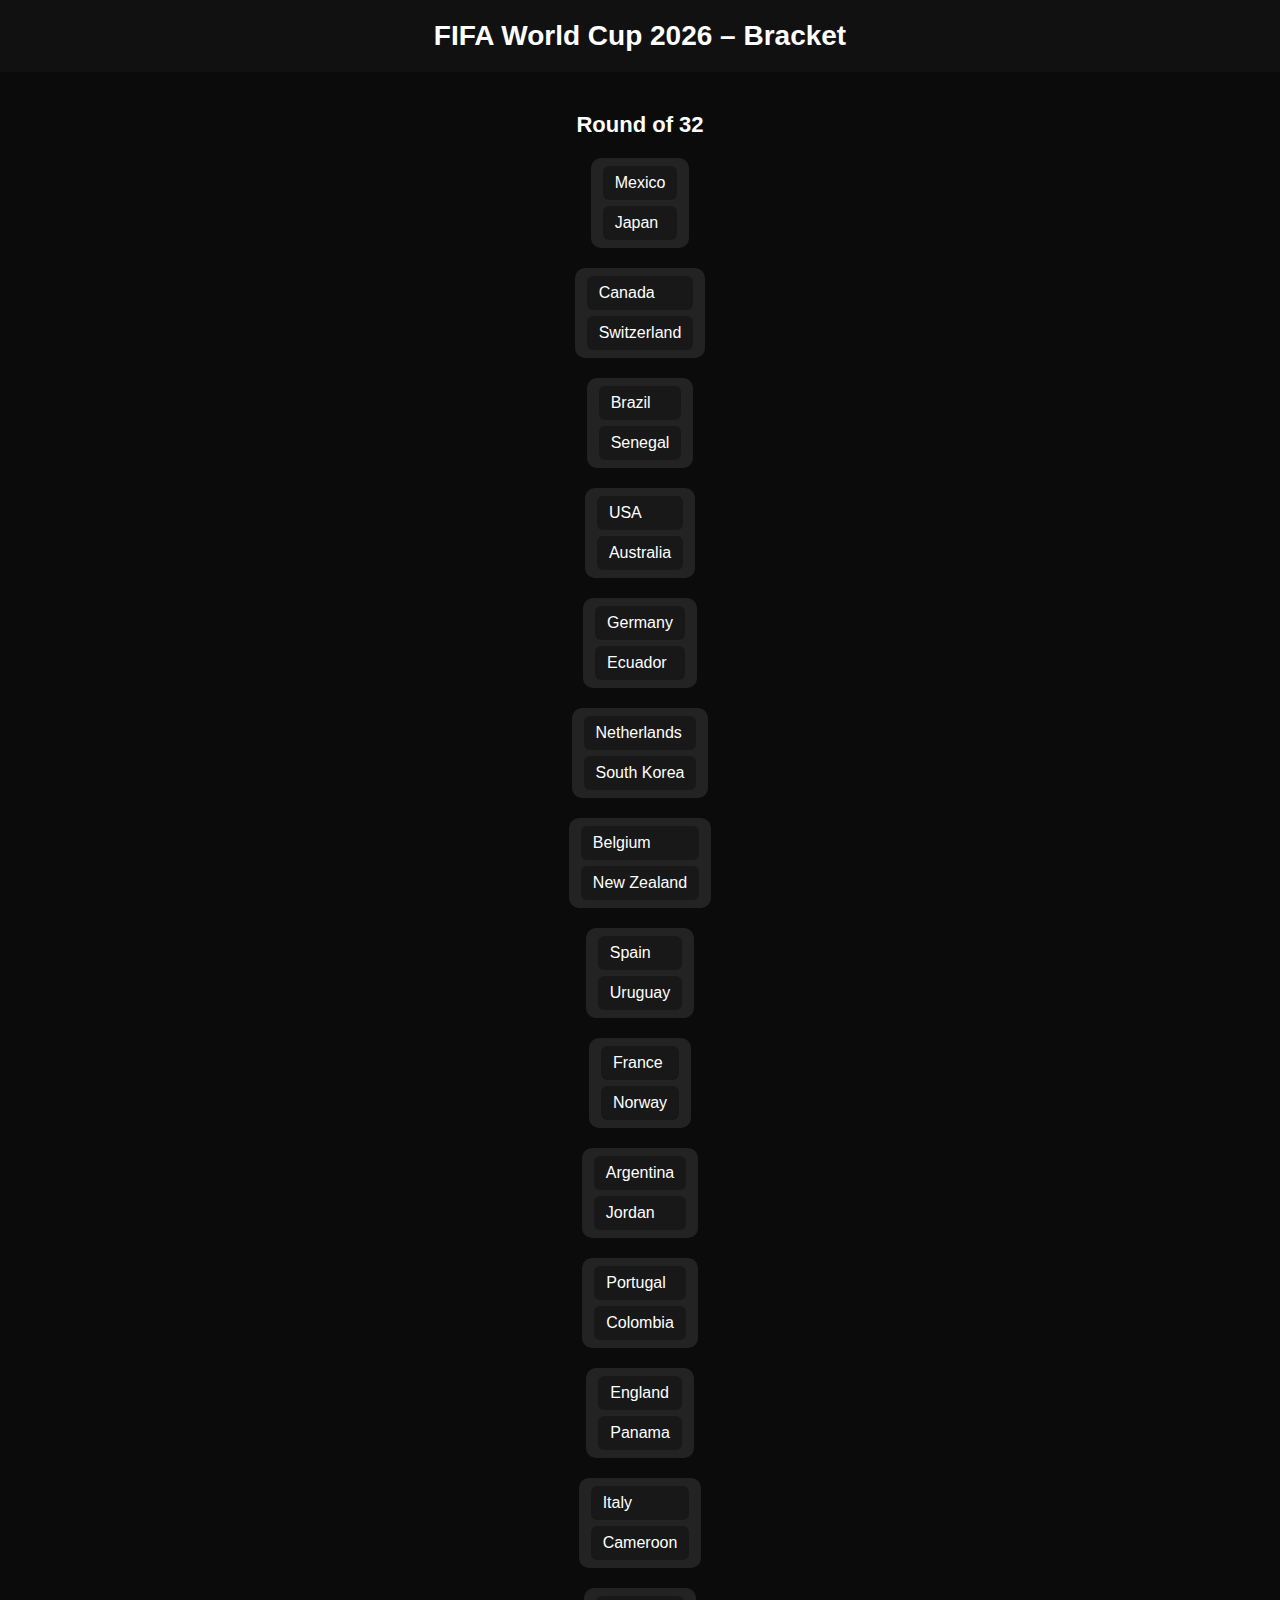
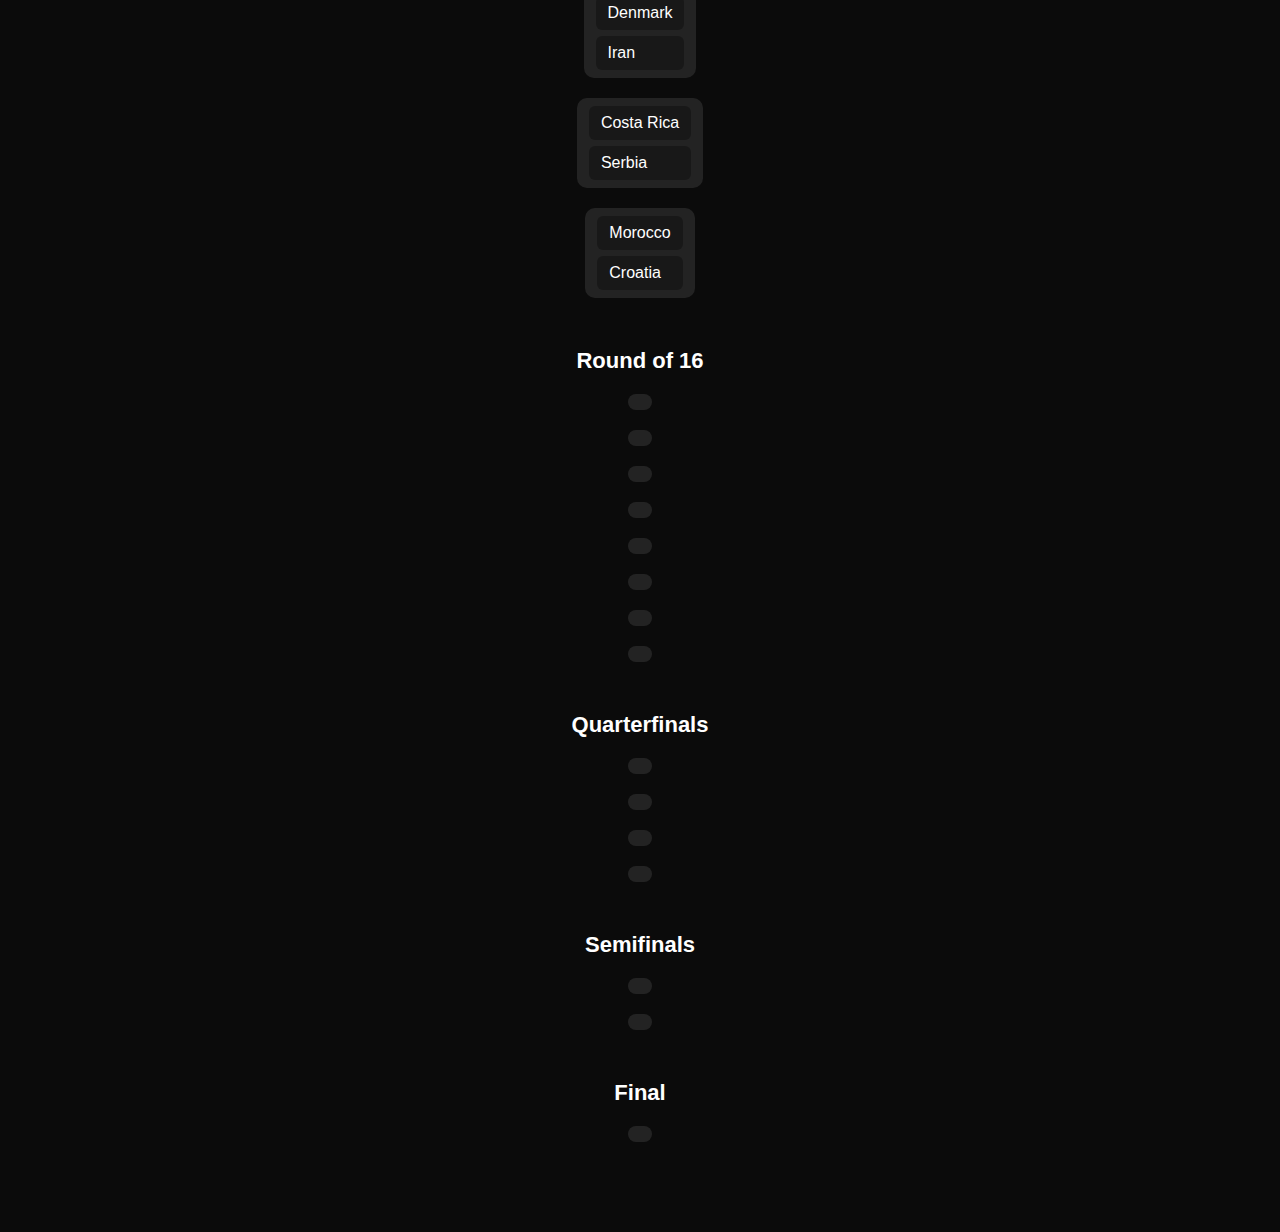
<file: round16.html>
<!DOCTYPE html>
<html lang="en">
<head>
<meta charset="UTF-8">
<title>FIFA World Cup 2026 – Round of 16</title>
<meta name="viewport" content="width=device-width, initial-scale=1.0">

<style>
body{
  margin:0;
  font-family:"Segoe UI",Arial,sans-serif;
  background:radial-gradient(circle at top,#0b1d2a,#020b12);
  color:#fff;
}
header{
  text-align:center;
  padding:22px;
  font-size:28px;
  font-weight:800;
  background:linear-gradient(90deg,#0f2027,#203a43,#2c5364);
}
.section{
  max-width:1100px;
  margin:30px auto;
  padding:0 15px;
}
.grid{
  display:grid;
  grid-template-columns:repeat(auto-fit,minmax(260px,1fr));
  gap:20px;
}
.match{
  background:rgba(255,255,255,.06);
  border-radius:14px;
  overflow:hidden;
}
.team{
  padding:14px;
  cursor:pointer;
}
.team:hover{background:rgba(0,255,153,.2);}
.team.selected{
  background:linear-gradient(90deg,#00c853,#64dd17);
  color:#000;
  font-weight:800;
}
.vs{
  text-align:center;
  font-size:13px;
  opacity:.6;
}
</style>
</head>

<body>

<header>FIFA World Cup 2026 – Round of 16</header>

<div class="section">
  <div class="grid" id="r16"></div>
</div>

<script>
const r32 = JSON.parse(localStorage.getItem("wc2026_r32"));

if(!r32 || r32.length !== 16){
  alert("Round of 32 not completed");
  window.location.href = "round32.html";
}

/* ✅ OFFICIAL ROUND OF 16 PAIRINGS */
const r16Matches = [
  r32[1],  r32[4],   // Match 89: 74 vs 77
  r32[0],  r32[2],   // Match 90: 73 vs 75
  r32[3],  r32[5],   // Match 91: 76 vs 78
  r32[6],  r32[7],   // Match 92: 79 vs 80
  r32[10], r32[11],  // Match 93: 83 vs 84
  r32[8],  r32[9],   // Match 94: 81 vs 82
  r32[13], r32[15],  // Match 95: 86 vs 88
  r32[12], r32[14]   // Match 96: 85 vs 87
];

let winners = [];

function buildRound(){
  const box = document.getElementById("r16");

  for(let i=0;i<r16Matches.length;i+=2){
    const match = document.createElement("div");
    match.className = "match";

    const t1 = document.createElement("div");
    const t2 = document.createElement("div");
    const vs = document.createElement("div");

    t1.className = t2.className = "team";
    vs.className = "vs";
    vs.textContent = "VS";

    t1.textContent = r16Matches[i];
    t2.textContent = r16Matches[i+1];

    t1.onclick = ()=>selectWinner(t1,t2,r16Matches[i]);
    t2.onclick = ()=>selectWinner(t2,t1,r16Matches[i+1]);

    match.append(t1,vs,t2);
    box.appendChild(match);
  }
}

function selectWinner(sel,other,team){
  if(sel.classList.contains("selected")) return;

  sel.classList.add("selected");
  other.classList.remove("selected");

  winners.push(team);

  if(winners.length === 8){
    localStorage.setItem("wc2026_r16", JSON.stringify(winners));
    window.location.href = "quarterfinals.html";
  }
}

buildRound();
</script>

</body>
</html>
</file>
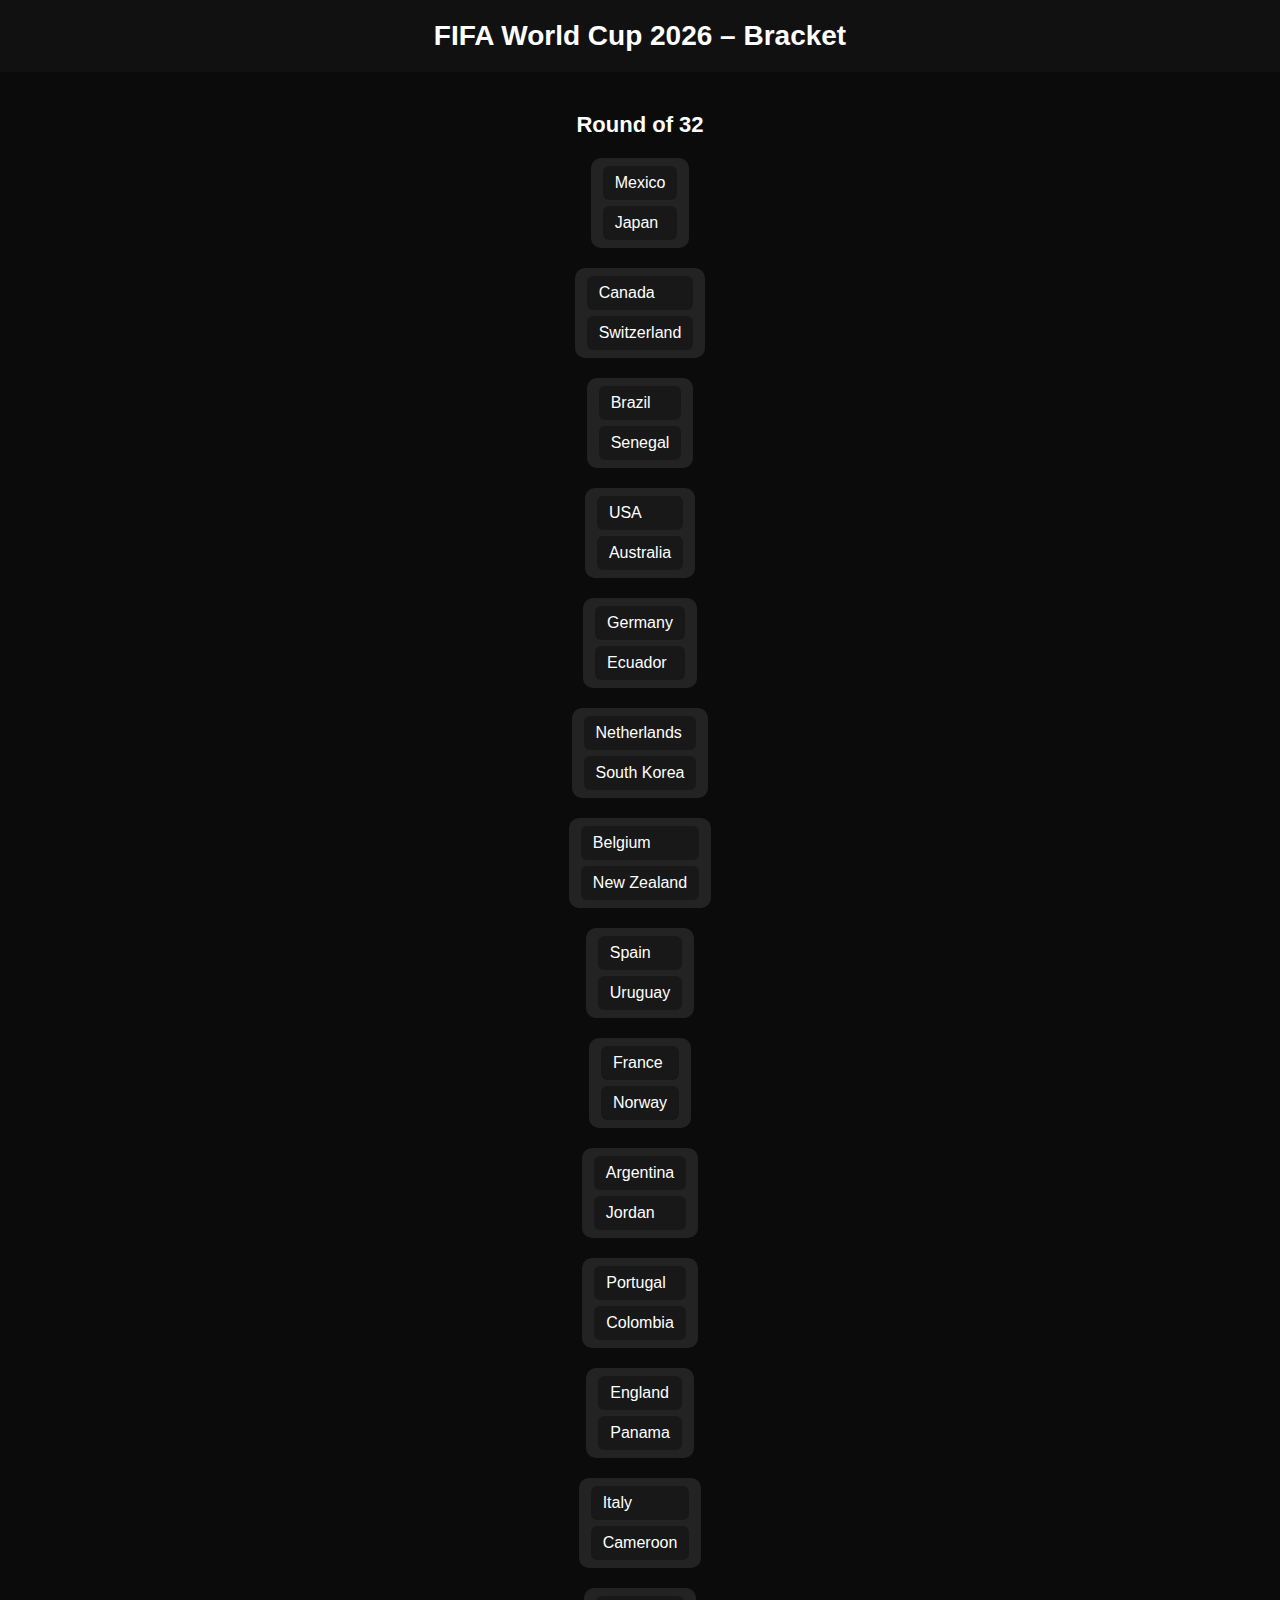
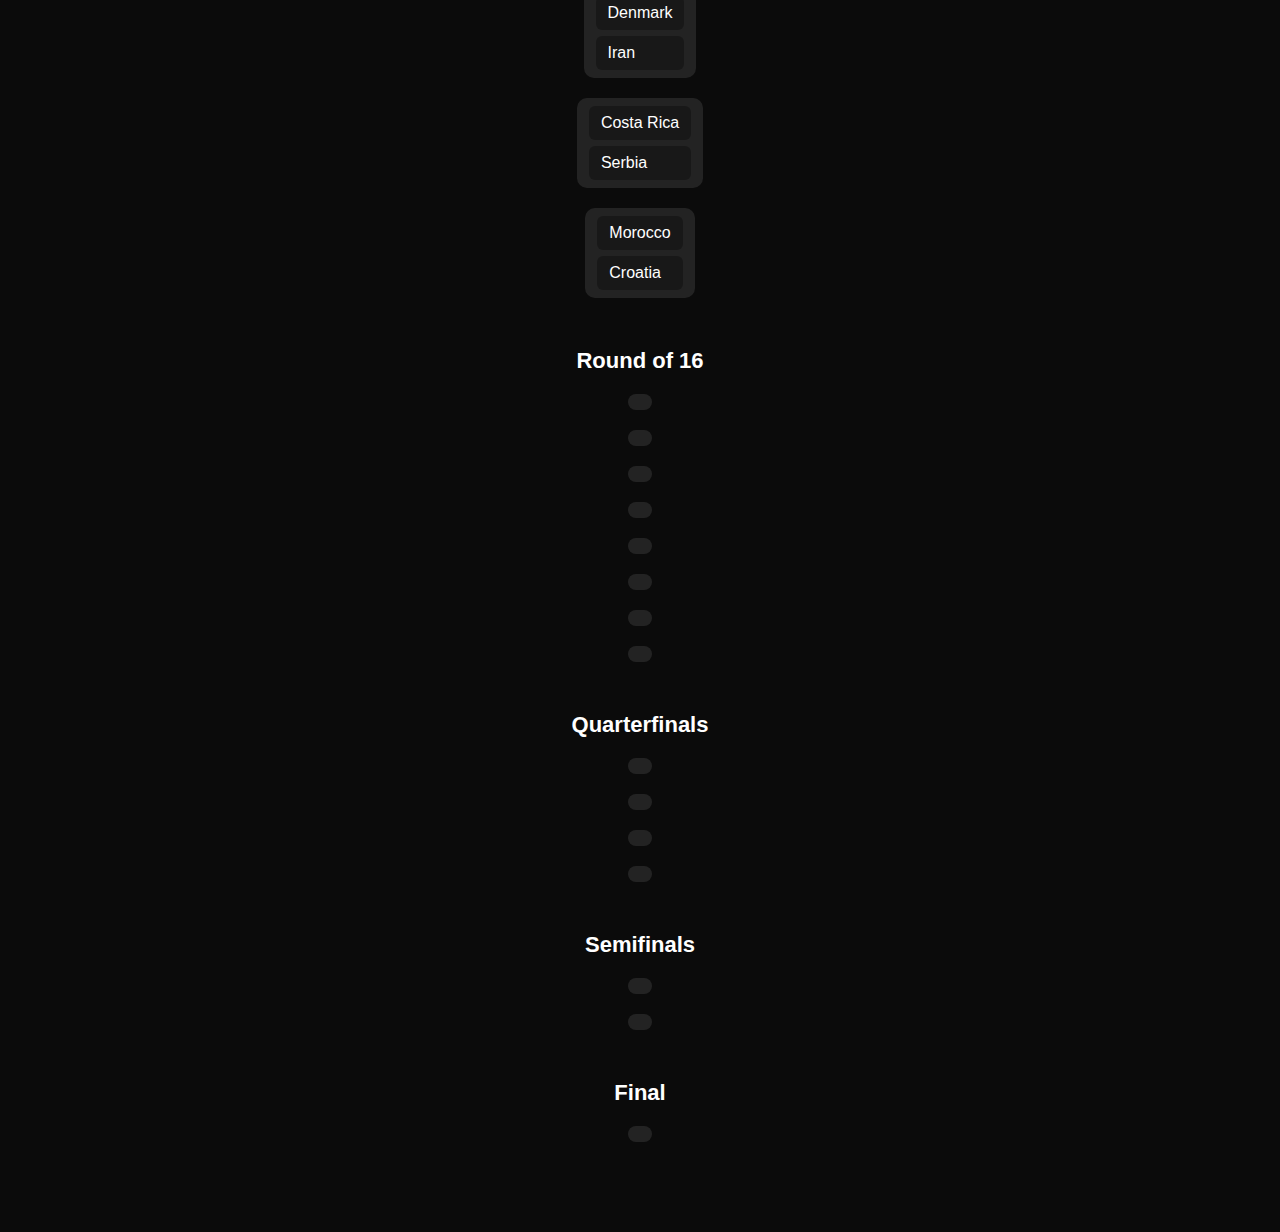
<file: round32.html>
<!DOCTYPE html>
<html lang="en">
<head>
<meta charset="UTF-8">
<title>FIFA World Cup 2026 – Round of 32</title>
<meta name="viewport" content="width=device-width, initial-scale=1.0">
<style>
body{
  margin:0;
  font-family:"Segoe UI", Arial, sans-serif;
  background:#0b0b0b;
  color:#fff;
}
header{
  text-align:center;
  padding:20px;
  font-size:28px;
  font-weight:700;
  background:#111;
}
.bracket-container{
  display:flex;
  flex-direction:column;
  align-items:center;
  padding:20px;
}
.round{
  display:flex;
  flex-direction:column;
  align-items:center;
  margin:20px 0;
}
.match{
  display:flex;
  flex-direction:column;
  gap:6px;
  margin:10px 0;
  background:rgba(255,255,255,0.1);
  padding:8px 12px;
  border-radius:10px;
}
.team{
  padding:8px 12px;
  border-radius:6px;
  background:rgba(0,0,0,0.3);
  cursor:pointer;
  transition:0.2s;
}
.team:hover{
  background:rgba(0,0,0,0.5);
}
.team.winner{
  background:#00ff99;
  color:#000;
  font-weight:700;
}
.round-title{ font-size:22px; margin-bottom:10px; text-align:center; font-weight:600; }
.center{
  text-align:center;
  margin:40px 0;
}
.trophy{
  font-size:90px;
}
@media(max-width:900px){
  .bracket-container{padding:10px;}
}
</style>
</head>
<body>
<header>FIFA World Cup 2026 – Bracket</header>
<div class="bracket-container" id="bracket"></div>
<div class="center">
  <div class="trophy" id="trophy" style="display:none;">🏆</div>
  <div id="winnerName" style="font-size:24px; margin-top:10px;"></div>
</div>

<script>
// Get R32 teams from group.html selections
let r32Teams = JSON.parse(localStorage.getItem("wc2026_group_picks") || "[]"); 
// For demo, if empty, fill with placeholder teams
if(r32Teams.length!==32){
  r32Teams = [
    "Mexico","Japan","Canada","Switzerland","Brazil","Senegal","USA","Australia",
    "Germany","Ecuador","Netherlands","South Korea","Belgium","New Zealand","Spain","Uruguay",
    "France","Norway","Argentina","Jordan","Portugal","Colombia","England","Panama",
    "Italy","Cameroon","Denmark","Iran","Costa Rica","Serbia","Morocco","Croatia"
  ];
}

// Define bracket structure
let rounds = [
  {name:"Round of 32", matches: []},
  {name:"Round of 16", matches: []},
  {name:"Quarterfinals", matches: []},
  {name:"Semifinals", matches: []},
  {name:"Final", matches: []}
];

// Build R32 matches
for(let i=0;i<32;i+=2){
  rounds[0].matches.push([r32Teams[i],r32Teams[i+1]]);
}

// Empty matches for next rounds
rounds[1].matches = Array(8).fill(["",""]);
rounds[2].matches = Array(4).fill(["",""]);
rounds[3].matches = Array(2).fill(["",""]);
rounds[4].matches = [["",""]];

// Render bracket
const bracketDiv = document.getElementById("bracket");

function renderBracket(){
  bracketDiv.innerHTML="";
  rounds.forEach((round,rIndex)=>{
    const roundDiv = document.createElement("div");
    roundDiv.className="round";
    const title = document.createElement("div");
    title.className="round-title";
    title.textContent = round.name;
    roundDiv.appendChild(title);

    round.matches.forEach((match,mIndex)=>{
      const matchDiv = document.createElement("div");
      matchDiv.className="match";
      match.forEach((teamName,tIndex)=>{
        if(teamName==="") return;
        const teamDiv = document.createElement("div");
        teamDiv.className="team";
        teamDiv.textContent = teamName;
        teamDiv.onclick = ()=>{
          selectWinner(rIndex,mIndex,tIndex,teamDiv);
        }
        matchDiv.appendChild(teamDiv);
      });
      roundDiv.appendChild(matchDiv);
    });
    bracketDiv.appendChild(roundDiv);
  });
}

function selectWinner(roundIndex,matchIndex,teamIndex,teamDiv){
  const matchDiv = teamDiv.parentElement;
  matchDiv.querySelectorAll(".team").forEach(t=>t.classList.remove("winner"));
  teamDiv.classList.add("winner");

  // advance winner
  if(roundIndex<rounds.length-1){
    const nextRound = rounds[roundIndex+1];
    const nextMatchIndex = Math.floor(matchIndex/2);
    const slot = matchIndex%2;
    nextRound.matches[nextMatchIndex][slot] = rounds[roundIndex].matches[matchIndex][teamIndex];
    renderBracket();
  }

  // Check final winner
  const finalMatch = rounds[4].matches[0];
  if(finalMatch[0]!=="" && finalMatch[1]!=="" && document.querySelectorAll(".round:nth-child(5) .winner").length>0){
    document.getElementById("trophy").style.display="block";
    document.getElementById("winnerName").textContent=finalMatch[0]; 
  }
}

renderBracket();
</script>
</body>
</html>
</file>
<file: style.css>
body {
    font-family: Arial, sans-serif;
    background-color: #f4f6f8;
    color: #222;
    margin: 0;
    padding: 0;
}

.container {
    max-width: 900px;
    margin: auto;
    padding: 40px 20px;
}

h1 {
    color: #0b5ed7;
    text-align: center;
}

p {
    font-size: 17px;
    line-height: 1.7;
}

.footer {
    text-align: center;
    font-size: 14px;
    color: #555;
    margin-top: 40px;
}
</file>
